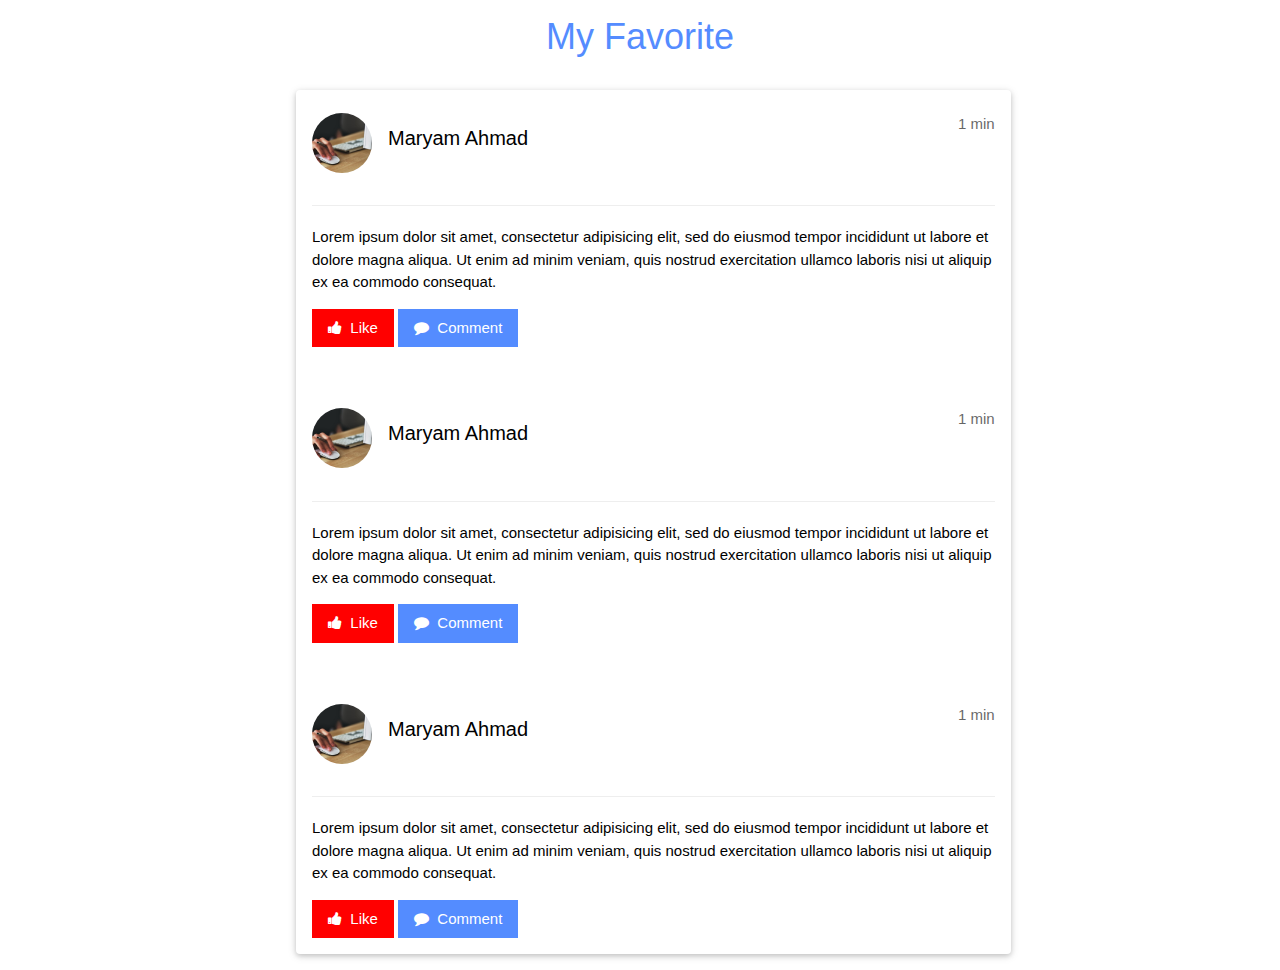
<file: likes.html>
<!DOCTYPE html>
<html lang="en" dir="ltr">
  <head>
    <meta charset="utf-8">
    <title></title>

    <link rel="stylesheet" href="index.css">
    <link rel="stylesheet" href="https://www.w3schools.com/w3css/4/w3.css">
<link rel="stylesheet" href="https://www.w3schools.com/lib/w3-theme-blue-grey.css">
<link rel='stylesheet' href='https://fonts.googleapis.com/css?family=Open+Sans'>
<link rel="stylesheet" href="https://cdnjs.cloudflare.com/ajax/libs/font-awesome/4.7.0/css/font-awesome.min.css">
<style>
.text3{
  text-align: center;
  color:#548CFF;
}
body{

}
.section1{
  margin-left: 280px;

}


</style>
  </head>
  <body>
    <h1 class="text3">My Favorite</h1>
    <div class="w3-col m7 section1">



          <div class="w3-container w3-card w3-white w3-round w3-margin"><br>
            <img src="Czmwb3-7_400x400.jpg" alt="Avatar" class="w3-left w3-circle w3-margin-right" style="width:60px">
            <span class="w3-right w3-opacity">1 min</span>
            <h4>Maryam Ahmad</h4><br>
            <hr class="w3-clear">
            <p>Lorem ipsum dolor sit amet, consectetur adipisicing elit, sed do eiusmod tempor incididunt ut labore et dolore magna aliqua. Ut enim ad minim veniam, quis nostrud exercitation ullamco laboris nisi ut aliquip ex ea commodo consequat.</p>
              <div class="w3-row-padding" style="margin:0 -16px">


            </div>
            <button style="background-color:red; color:white;" type="button" class="w3-button  w3-margin-bottom"><i class="fa fa-thumbs-up"></i>  Like</button>
            <button style="background-color:#548CFF; color:white;" type="button" class="w3-button  w3-margin-bottom"><i class="fa fa-comment"></i>  Comment</button>

  <br /><br /><br />
            <img src="Czmwb3-7_400x400.jpg" alt="Avatar" class="w3-left w3-circle w3-margin-right" style="width:60px">
            <span class="w3-right w3-opacity">1 min</span>
            <h4>Maryam Ahmad</h4><br>
            <hr class="w3-clear">
            <p>Lorem ipsum dolor sit amet, consectetur adipisicing elit, sed do eiusmod tempor incididunt ut labore et dolore magna aliqua. Ut enim ad minim veniam, quis nostrud exercitation ullamco laboris nisi ut aliquip ex ea commodo consequat.</p>
              <div class="w3-row-padding" style="margin:0 -16px">


            </div>
            <button style="background-color:red; color:white;" type="button" class="w3-button  w3-margin-bottom"><i class="fa fa-thumbs-up"></i>  Like</button>
            <button style="background-color:#548CFF; color:white;" type="button" class="w3-button  w3-margin-bottom"><i class="fa fa-comment"></i>  Comment</button>
  <br /><br /><br />

  <img src="Czmwb3-7_400x400.jpg" alt="Avatar" class="w3-left w3-circle w3-margin-right" style="width:60px">
  <span class="w3-right w3-opacity">1 min</span>
  <h4>Maryam Ahmad</h4><br>
  <hr class="w3-clear">
  <p>Lorem ipsum dolor sit amet, consectetur adipisicing elit, sed do eiusmod tempor incididunt ut labore et dolore magna aliqua. Ut enim ad minim veniam, quis nostrud exercitation ullamco laboris nisi ut aliquip ex ea commodo consequat.</p>
  <div class="w3-row-padding" style="margin:0 -16px">


  </div>
  <button style="background-color:red; color:white;" type="button" class="w3-button  w3-margin-bottom"><i class="fa fa-thumbs-up"></i>  Like</button>
  <button style="background-color:#548CFF; color:white;" type="button" class="w3-button  w3-margin-bottom"><i class="fa fa-comment"></i>  Comment</button>
          </div>




        </div>




          <script>
          // Accordion
          function myFunction(id) {
            var x = document.getElementById(id);
            if (x.className.indexOf("w3-show") == -1) {
              x.className += " w3-show";
              x.previousElementSibling.className += " w3-theme-d1";
            } else {
              x.className = x.className.replace("w3-show", "");
              x.previousElementSibling.className =
              x.previousElementSibling.className.replace(" w3-theme-d1", "");
            }
          }

          // Used to toggle the menu on smaller screens when clicking on the menu button
          function openNav() {
            var x = document.getElementById("navDemo");
            if (x.className.indexOf("w3-show") == -1) {
              x.className += " w3-show";
            } else {
              x.className = x.className.replace(" w3-show", "");
            }
          }
          </script>
  </body>
</html>
</file>
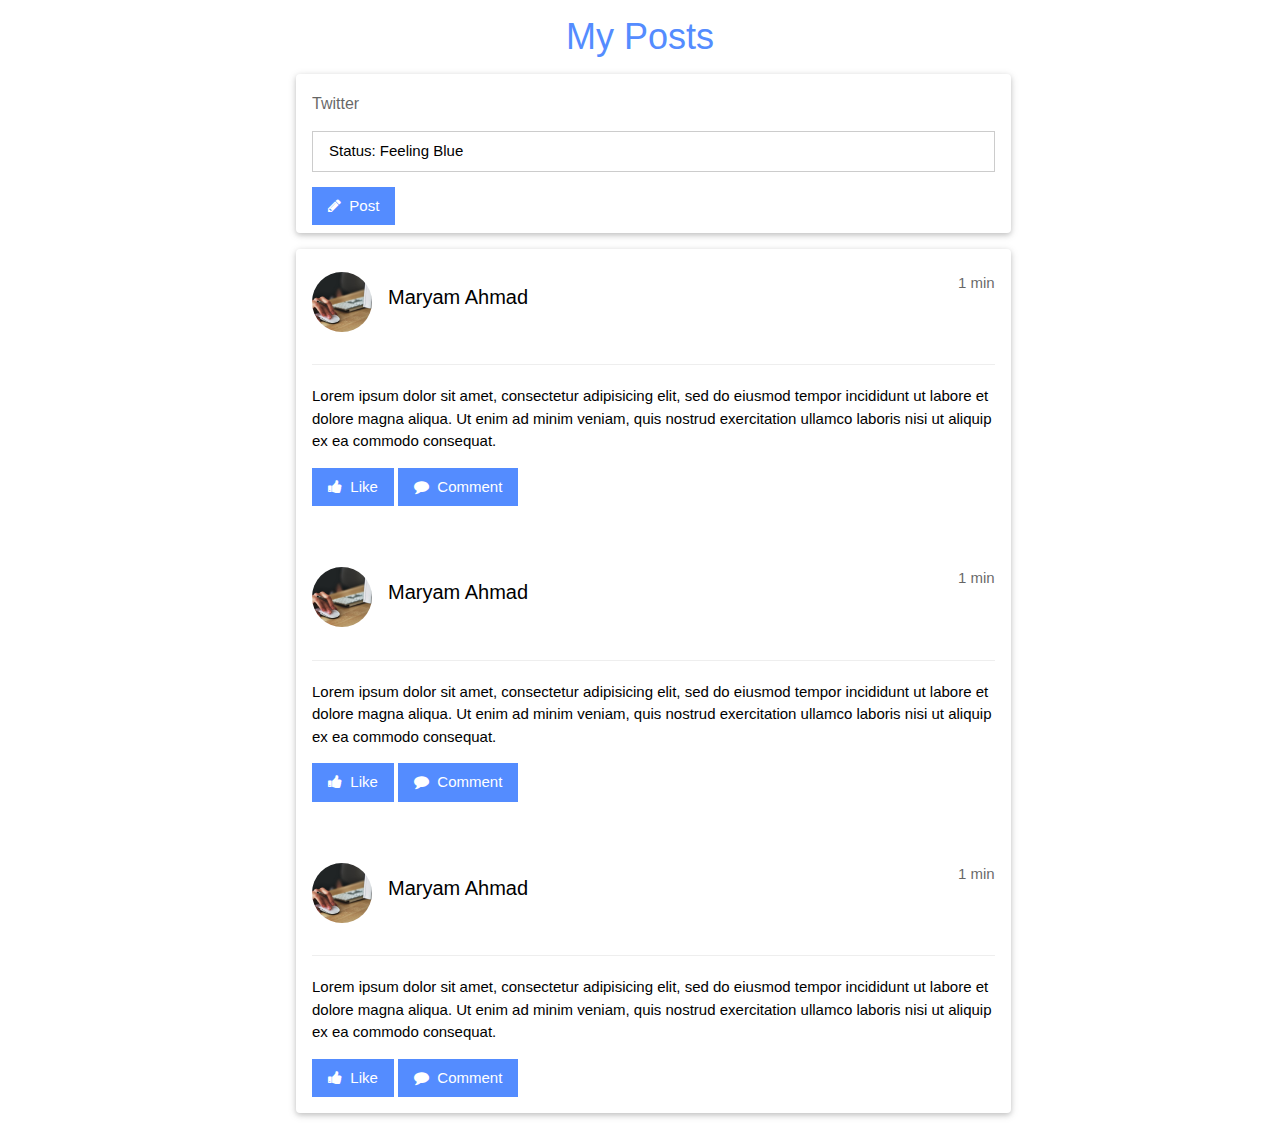
<file: My_Posts.html>
<!DOCTYPE html>
<html lang="en" dir="ltr">
  <head>
    <meta charset="utf-8">
    <title></title>
    <link rel="stylesheet" href="index.css">
    <link rel="stylesheet" href="https://www.w3schools.com/w3css/4/w3.css">
<link rel="stylesheet" href="https://www.w3schools.com/lib/w3-theme-blue-grey.css">
<link rel='stylesheet' href='https://fonts.googleapis.com/css?family=Open+Sans'>
<link rel="stylesheet" href="https://cdnjs.cloudflare.com/ajax/libs/font-awesome/4.7.0/css/font-awesome.min.css">
<style>
.text3{
  text-align: center;
  color:#548CFF;
}
body{

}
.section1{
  margin-left: 280px;

}


</style>
  </head>
  <body>
    <h1 class="text3">My Posts</h1>
    <div class="w3-col m7 section1">

          <div class="w3-row-padding box">
            <div class="w3-col m12">
              <div class="w3-card w3-round w3-white">
                <div class="w3-container w3-padding">
                  <h6 class="w3-opacity">Twitter</h6>
                  <p contenteditable="true" class="w3-border w3-padding">Status: Feeling Blue</p>
                  <button type="button" style="background-color:#548CFF; color:white;" class="w3-button"><i class="fa fa-pencil"></i>  Post</button>
                </div>
              </div>
            </div>
          </div>

          <div class="w3-container w3-card w3-white w3-round w3-margin"><br>
            <img src="Czmwb3-7_400x400.jpg" alt="Avatar" class="w3-left w3-circle w3-margin-right" style="width:60px">
            <span class="w3-right w3-opacity">1 min</span>
            <h4>Maryam Ahmad</h4><br>
            <hr class="w3-clear">
            <p>Lorem ipsum dolor sit amet, consectetur adipisicing elit, sed do eiusmod tempor incididunt ut labore et dolore magna aliqua. Ut enim ad minim veniam, quis nostrud exercitation ullamco laboris nisi ut aliquip ex ea commodo consequat.</p>
              <div class="w3-row-padding" style="margin:0 -16px">


            </div>
            <button style="background-color:#548CFF; color:white;" type="button" class="w3-button  w3-margin-bottom"><i class="fa fa-thumbs-up"></i>  Like</button>
            <button style="background-color:#548CFF; color:white;" type="button" class="w3-button  w3-margin-bottom"><i class="fa fa-comment"></i>  Comment</button>

<br /><br /><br />
            <img src="Czmwb3-7_400x400.jpg" alt="Avatar" class="w3-left w3-circle w3-margin-right" style="width:60px">
            <span class="w3-right w3-opacity">1 min</span>
            <h4>Maryam Ahmad</h4><br>
            <hr class="w3-clear">
            <p>Lorem ipsum dolor sit amet, consectetur adipisicing elit, sed do eiusmod tempor incididunt ut labore et dolore magna aliqua. Ut enim ad minim veniam, quis nostrud exercitation ullamco laboris nisi ut aliquip ex ea commodo consequat.</p>
              <div class="w3-row-padding" style="margin:0 -16px">


            </div>
            <button style="background-color:#548CFF; color:white;" type="button" class="w3-button  w3-margin-bottom"><i class="fa fa-thumbs-up"></i>  Like</button>
            <button style="background-color:#548CFF; color:white;" type="button" class="w3-button  w3-margin-bottom"><i class="fa fa-comment"></i>  Comment</button>
<br /><br /><br />

<img src="Czmwb3-7_400x400.jpg" alt="Avatar" class="w3-left w3-circle w3-margin-right" style="width:60px">
<span class="w3-right w3-opacity">1 min</span>
<h4>Maryam Ahmad</h4><br>
<hr class="w3-clear">
<p>Lorem ipsum dolor sit amet, consectetur adipisicing elit, sed do eiusmod tempor incididunt ut labore et dolore magna aliqua. Ut enim ad minim veniam, quis nostrud exercitation ullamco laboris nisi ut aliquip ex ea commodo consequat.</p>
  <div class="w3-row-padding" style="margin:0 -16px">


</div>
<button style="background-color:#548CFF; color:white;" type="button" class="w3-button  w3-margin-bottom"><i class="fa fa-thumbs-up"></i>  Like</button>
<button style="background-color:#548CFF; color:white;" type="button" class="w3-button  w3-margin-bottom"><i class="fa fa-comment"></i>  Comment</button>
          </div>




        </div>




          <script>
          // Accordion
          function myFunction(id) {
            var x = document.getElementById(id);
            if (x.className.indexOf("w3-show") == -1) {
              x.className += " w3-show";
              x.previousElementSibling.className += " w3-theme-d1";
            } else {
              x.className = x.className.replace("w3-show", "");
              x.previousElementSibling.className =
              x.previousElementSibling.className.replace(" w3-theme-d1", "");
            }
          }

          // Used to toggle the menu on smaller screens when clicking on the menu button
          function openNav() {
            var x = document.getElementById("navDemo");
            if (x.className.indexOf("w3-show") == -1) {
              x.className += " w3-show";
            } else {
              x.className = x.className.replace(" w3-show", "");
            }
          }
          </script>
  </body>
</html>
</file>
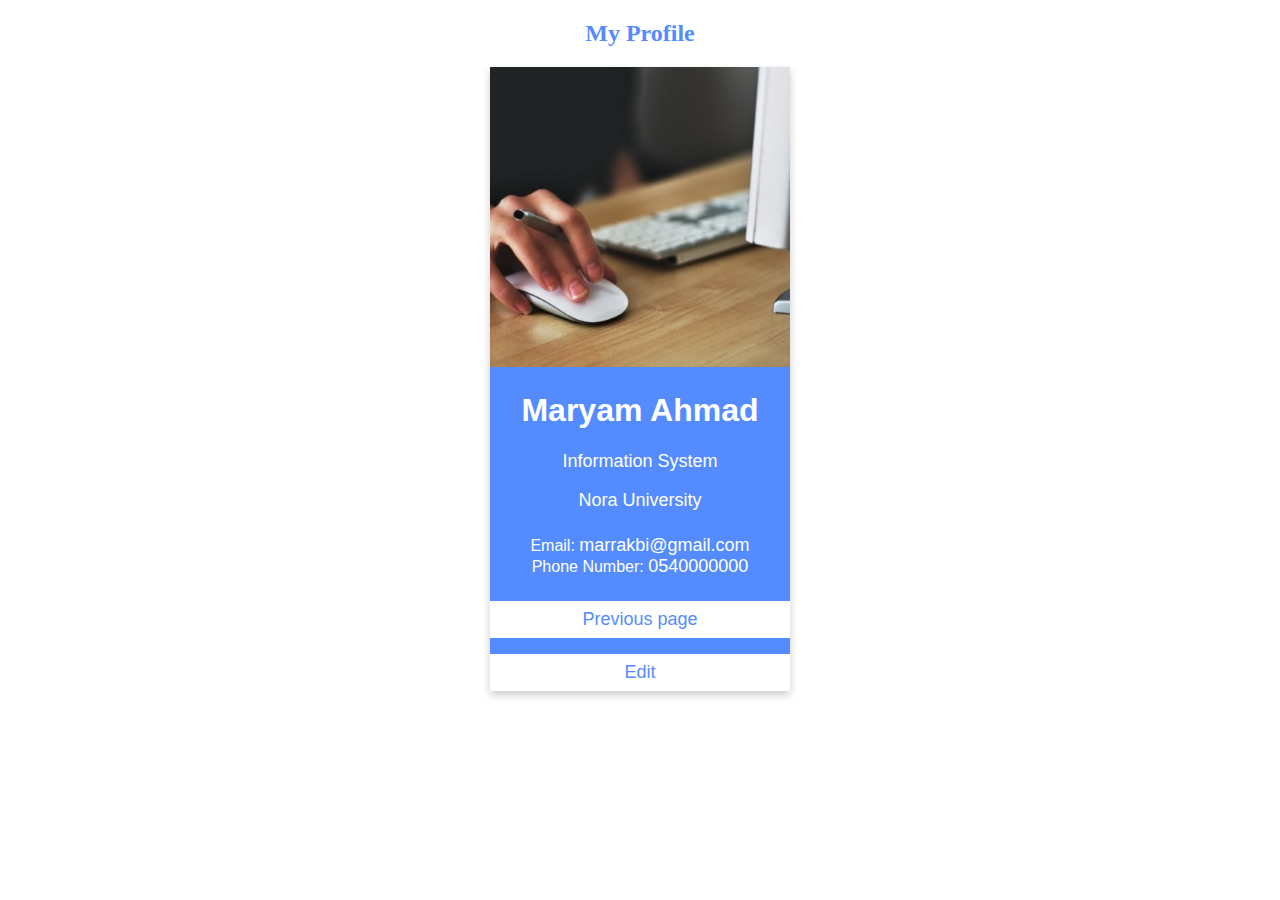
<file: My_Profile.html>
<!DOCTYPE html>
<html lang="en" dir="ltr">
  <head>
    <meta charset="utf-8">
    <title></title>
    <link rel="stylesheet" href="index.css">
    <style>
.card {
  box-shadow: 0 4px 8px 0 rgba(0, 0, 0, 0.2);
  max-width: 300px;
  margin: auto;
  text-align: center;
  font-family: arial;
   background-color: #548CFF;
   color: white;
}

.title {
  color: white;
  font-size: 18px;
}
label{
  color: white;
}
.University{
  color: white;
  font-size: 18px;
}
button {
  border: none;
  outline: 0;
  display: inline-block;
  padding: 8px;
color:#548CFF;
  background-color: white;
  text-align: center;
  cursor: pointer;
  width: 100%;
  font-size: 18px;
}

a {
  text-decoration: none;
  font-size: 18px;

}

.whiteColor{
    color: white;
}
.ChBlue{
  color:#548CFF;
}
button:hover, a:hover {
  opacity: 0.7;
}
</style>
  </head>
  <body>

    <h2 style="text-align:center; color: #548CFF;">My Profile</h2>

    <div class="card">
      <img src="Czmwb3-7_400x400.jpg" alt="Maryam" style="width:100%">
      <h1>Maryam Ahmad</h1>
      <p class="title">Information System</p>
      <p class="University">Nora University</p>
      <div style="margin: 24px 0;">
        <label for="">Email:</label>
        <a class="whiteColor" href="mailto:marrakbi@gmailcom">marrakbi@gmail.com</a><br />
            <label for="">Phone Number:</label>
        <a class="whiteColor"href="#">0540000000 </a>

      </div>
      <p><button  type="button" name="button"> <a class="ChBlue"href="#">Previous page</a></button></p><!--  الرجوع للصفحة الرئيسية-->
      <p><button  type="button" name="button"> <a class="ChBlue" href="#">Edit</a></button></p>
    </div>




<!--

    <h1>Information of Your Account</h1>
    <form class="" action="index.html" method="post">
      <label for="">Personality Picture</label>
  <img src="" alt=""><button type="button" name="button">Edit</button>
    <label for="">Date Of Birth</label>
    <input type="date"  value=""><button type="button" name="button">Edit</button>
    <label for="">Email</label>
    <input type="email"  value=""><button type="button" name="button">Edit</button>
    <label for="">About me</label>
  <textarea name="name" rows="8" cols="80"></textarea><button type="button" name="button">Edit</button>
    <label for="">Country</label>
    <input type="text"  value=""><button type="button" name="button">Edit</button>


  </form>-->
  </body>
</html>
</file>
<file: index.css>
body{


}
h1.text1{
  color: #548CFF;
  font-size: 100px;
text-align: center;
}
ul {
  list-style-type: none;
  margin: 0;
  padding: 0;
  width: 200px;
  background-color: #f1f1f1;
  border: 1px solid #555;
  max-width: 200px;
  margin: auto;
  margin-top: 80px;
}
li{
  border-bottom: 1px solid #555;
}
li a {
  display: block;
  color: #000;
  padding: 8px 16px;
  text-decoration: none;


}

/* Change the link color on hover */
li a:hover {
  background-color: #548CFF;
  color: White;
}
</file>
